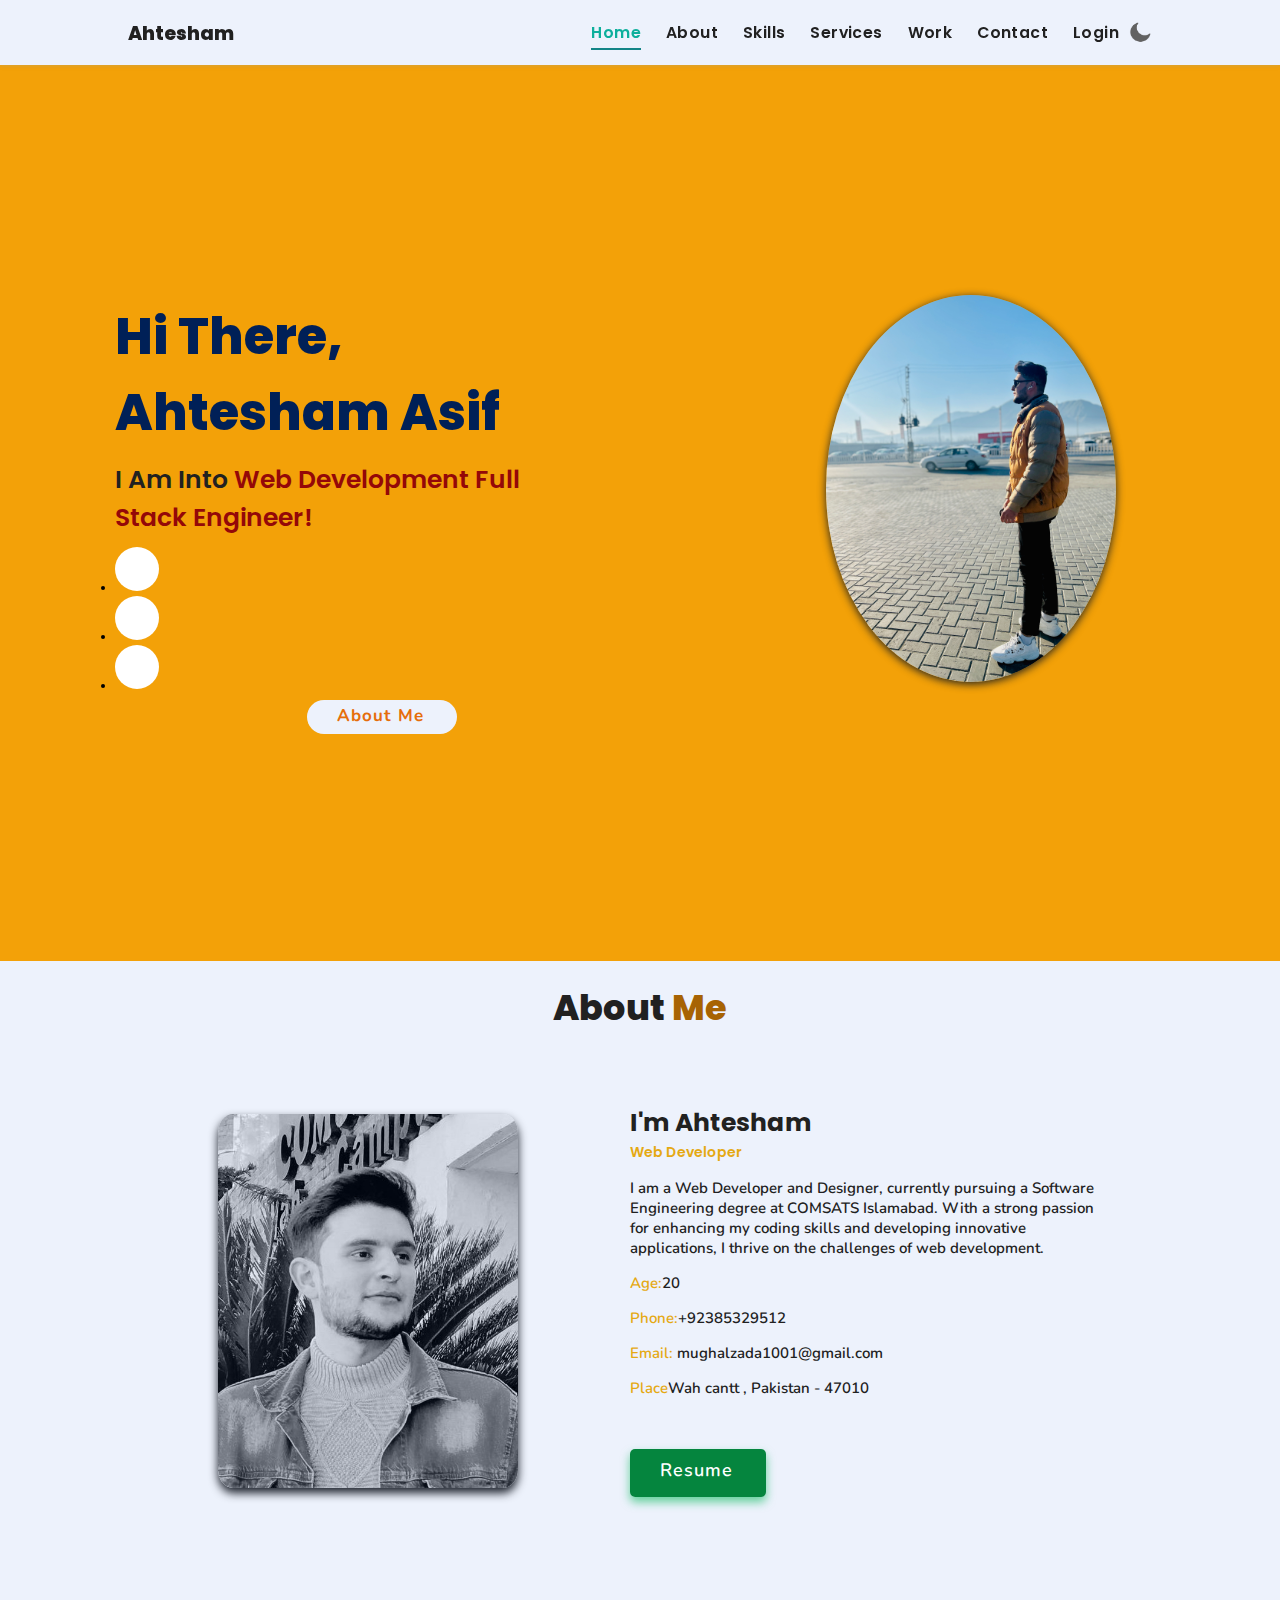
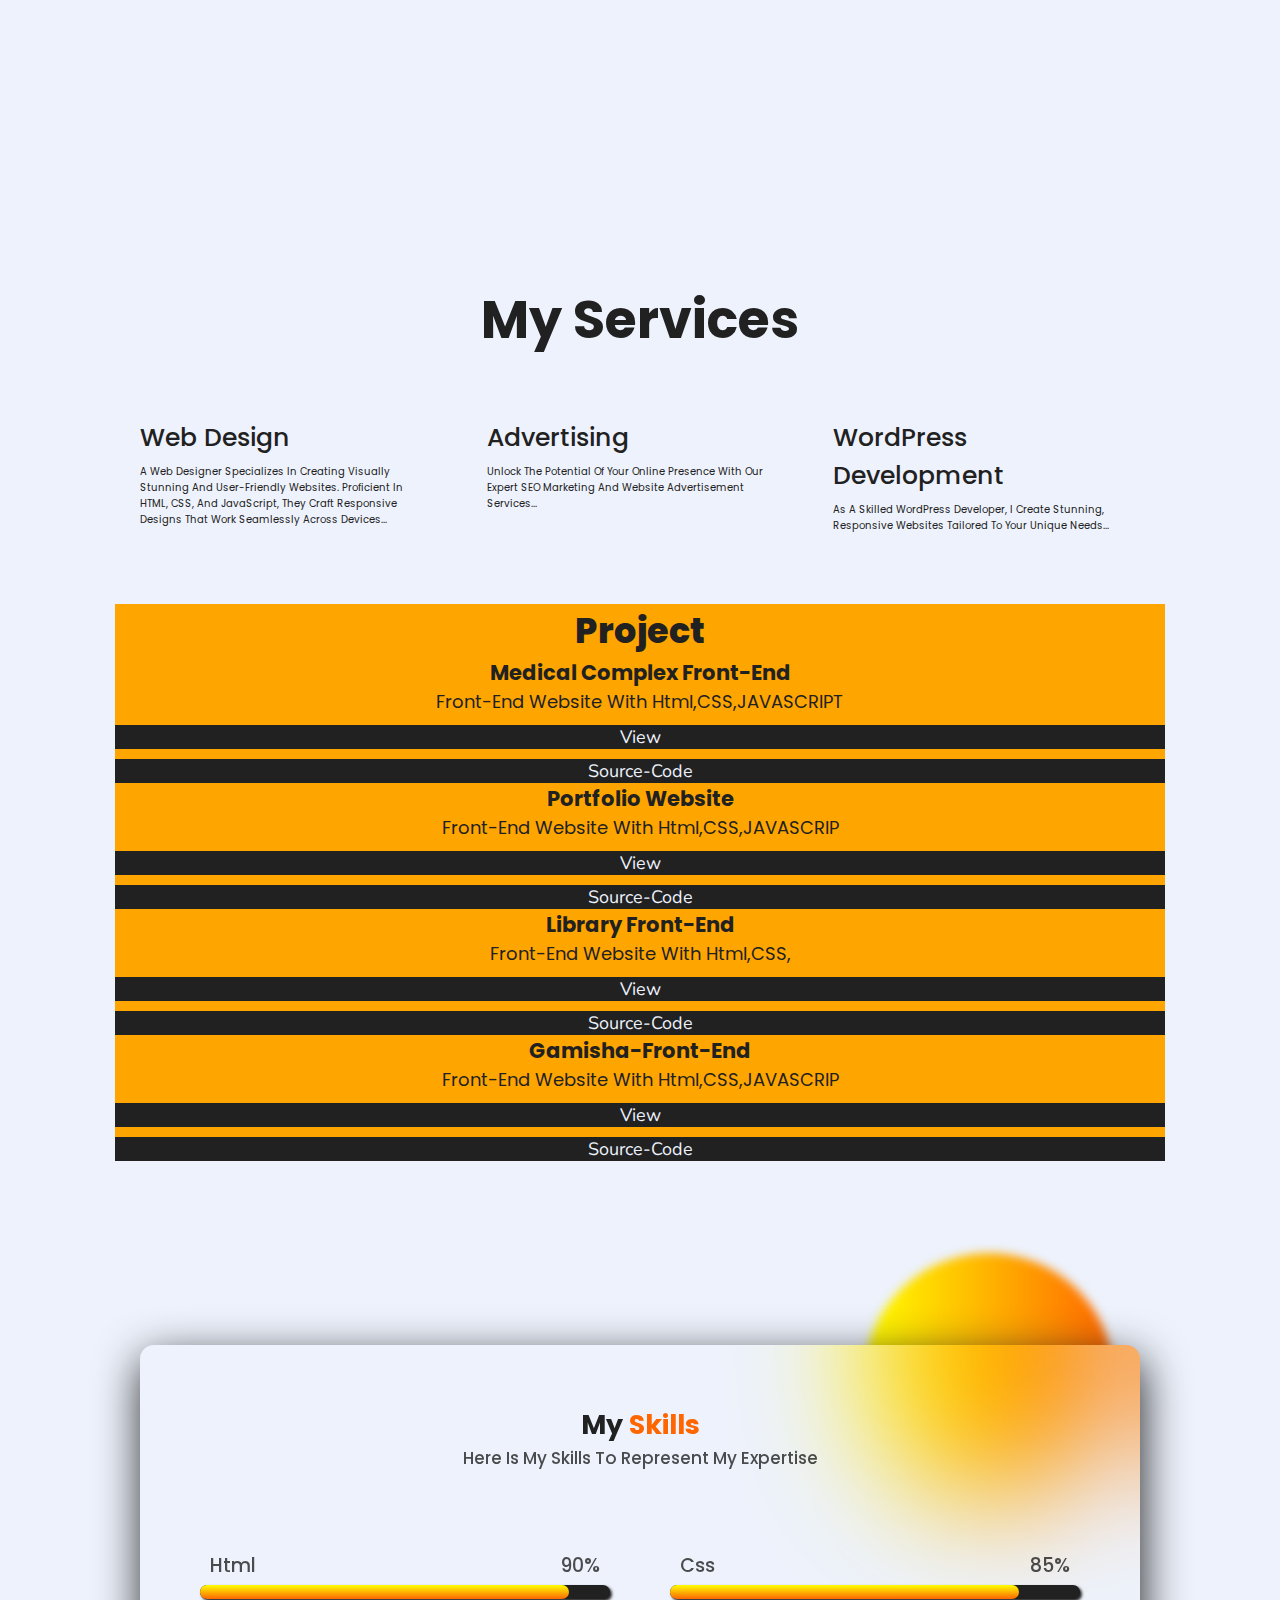
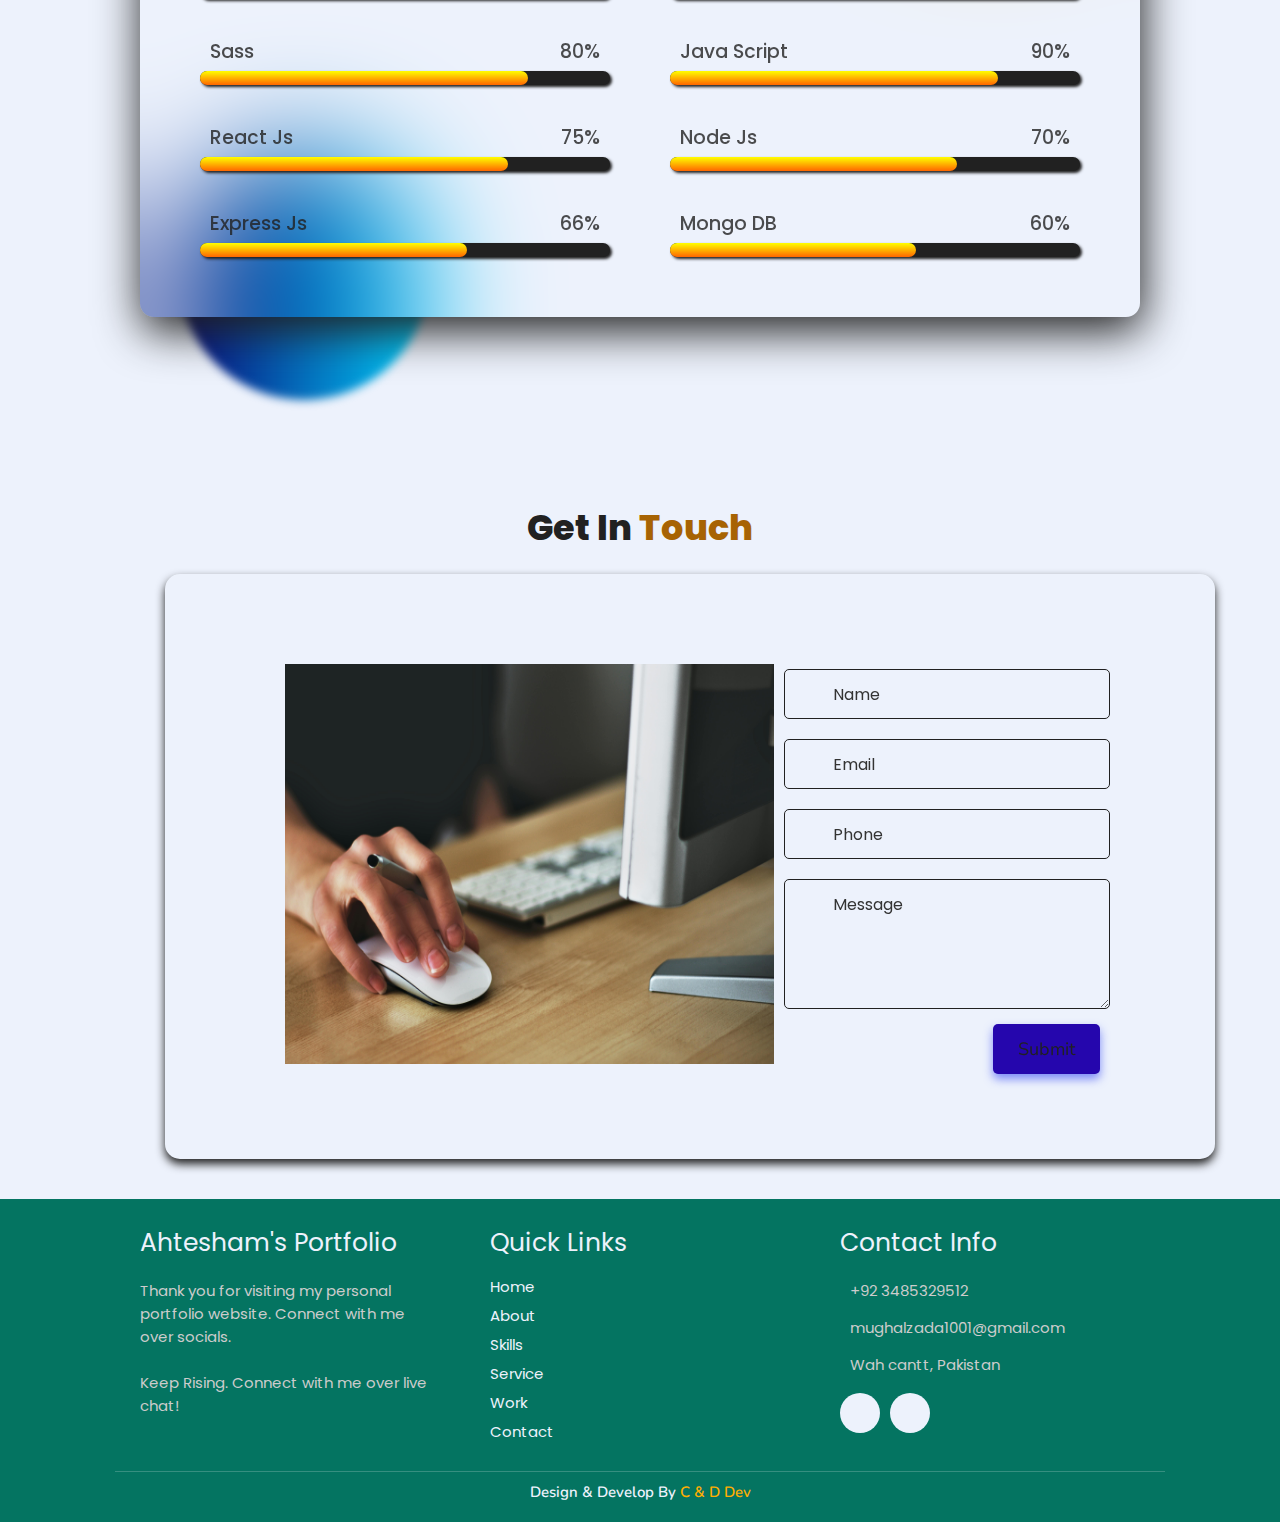
<file: index.html>
<!DOCTYPE html>
<html lang="en">

<head>
    <meta charset="UTF-8">
    <meta name="viewport" content="width=device-width, initial-scale=1.0">
    <meta name="keywords"
        content="Ahtesham Asif,Ahtesham ,C & D Dev, Web development ,portfolio page, personal portfolio ">
    <meta name="description" content="Welcome to Ahtesham's Portfolio For Web development">
    <link rel="stylesheet" href="./css/style.css">
    <!-- <link rel="stylesheet" href="/css/style.css"> -->
    <link rel="stylesheet" href="./css/darklight.css">
    <link rel="stylesheet" href="https://cdnjs.cloudflare.com/ajax/libs/font-awesome/5.15.3/css/all.min.css"
        integrity="sha512-iBBXm8fW90+nuLcSKlbmrPcLa0OT92xO1BIsZ+ywDWZCvqsWgccV3gFoRBv0z+8dLJgyAHIhR35VZc2oM/gI1w=="
        crossorigin="anonymous" referrerpolicy="no-referrer" />

    <title>Ahtesham's | Portfolio </title>
</head>

<body>

    <!-- Navbar section -->
    <header>
        <a href="#menu" class="logo"><i class="fab fa-node-js"></i>Ahtesham</a>
        <div id="menu" class="fas fa-bars"></div>
        <nav class="navbar">
            <ul>
                <li><a class="active" href="#">Home</a></li>
                <li><a href="#about">About</a></li>
                <li><a href="#skills">Skills</a></li>
                <li><a href="#services">Services</a></li>

                <li><a href="#work">Work</a></li>

                <li><a href="#contact">Contact</a></li>
                <li><a href="login.html">Login</a></li>

                <img src="dark theme icon/moon.png" id="icon" alt="">

            </ul>

        </nav>
    </header>
    <marquee behavior="" direction="">Welcome To Ahtesham Mughal Portfolio</marquee>
    <!-- Intro Section -->
    <section class="home" id="home">
        <div class="content">
            <h2>Hi There,<br> Ahtesham Asif <span></span></h2>
            <p>I am into <span class="typing">Web development Full Stack Engineer!</span></p>
            <a href="#about" class="btn"><span>About Me</span>
                <i class="fas fa-arrow-alt-circle-down"></i>
            </a>
            <div class="social">
                <ul class="social-icons">
                    <li><a class="linkedin" aria-label="LinkedIn"
                            href="https://www.linkedin.com/in/ahtesham-mughal-8bb862269/" target="_blank"><i
                                class="fab fa-linkedin"></i></a></li>
                    <li><a class="github" aria-label="Github" href="https://github.com/creativedesk1000"
                            target="_blank"><i class="fab fa-github"></i></a></li>
                    <li><a class="whatsapp" aria-label="Whatsapp"
                            href="https://wa.me/923485329512?text=Hello%2C%20I%20hope%20you%E2%80%99re%20doing%20well!"
                            target="_blank"><i class="fab fa-whatsapp-square"></i></a></li>
                </ul>
            </div>
        </div>
        <div class="class image">
            <img draggable="false" src="./images/img1.JPG" class="tilt">
        </div>
        <section class="signup" id="signup">
            <div class="signup-content">


            </div>
        </section>
    </section>

    <!-- About Section -->
    <section class="about" id="about">
        <h2 class="heading"><i class="fas fa-user-alt"></i>About <span>Me</span></h2>
        <div class="row">
            <div class="image">
                <img draggable="false" src="/images/about.jpg">
            </div>
            <div class="content">
                <h3>I'm Ahtesham</h3>
                <span class="tag">Web Developer</span>
                <p>I am a Web Developer and Designer, currently pursuing a Software Engineering degree at COMSATS
                    Islamabad. With a strong passion for enhancing my coding skills and developing innovative
                    applications, I thrive on the challenges of web development.</p>
                <div class="box-container">
                    <div class="box">
                        <p><span>age:</span>20</p>
                        <p><span>phone:</span>+92385329512</p>
                        <p><span>email:</span> mughalzada1001@gmail.com</p>
                        <p><span>place</span>Wah cantt , Pakistan - 47010</p>
                    </div>
                </div>
                <div class="resumebtn">
                    <a href="https://drive.google.com/file/d/1sdDSNkqpzLeX_fiLQfqBKM6p4nRfC9NQ/view?usp=sharing"
                        target="_blank" class="btn"><span>Resume</span>
                        <i class="fas fa-chevron-right"></i>
                    </a>
                </div>
            </div>
        </div>
    </section>


    <!-- Services Section -->
    <section class="services" id="services">
        <div class="heading">
            <h2>My Services</h2>
        </div>
        <div class="serv-content">
            <div class="card">
                <div class="box">
                    <i class="fas fa-paint-brush"></i>
                    <div class="text">Web Design</div>
                    <p>A web designer specializes in creating visually stunning and user-friendly websites. Proficient
                        in HTML, CSS, and JavaScript, they craft responsive designs that work seamlessly across
                        devices...</p>
                </div>
            </div>
            <div class="card">
                <div class="box">
                    <i class="fas fa-chart-line"></i>
                    <div class="text">Advertising</div>
                    <p>Unlock the potential of your online presence with our expert SEO marketing and website
                        advertisement services...</p>
                </div>
            </div>
            <div class="card">
                <div class="box">
                    <i class="fas fa-code"></i>
                    <div class="text">WordPress Development</div>
                    <p>As a skilled WordPress developer, I create stunning, responsive websites tailored to your unique
                        needs...</p>
                </div>
            </div>
        </div>


        <dir class="work">
            <div class="work_head">
                <h2 class="heading">Project </h2>
                <div class="project">
                    <h3>Medical Complex Front-End</h3>
                    <p class="explore">Front-end Website with Html,CSS,JAVASCRIPT</p>
                    <div class="button"><a class="as" target="_blank" href="https://medicalcomplex.wuaze.com/"><i
                                class="fas fa-eye"></i>View</a></div>
                    <div class="button"><a class="as" target="_blank"
                            href="https://github.com/creativedesk1000/medicalcomplex.github.io"><i
                                class="fas fa-code"></i>Source-Code</a></div>
                </div>
                <div class="project">
                    <h3>Portfolio Website</h3>
                    <p class="explore">Front-end Website with Html,CSS,JAVASCRIP</p>
                    <div class="button"><a class="as" target="_blank" href="https://creativecollection.wuaze.com/"><i
                                class="fas fa-eye"></i>View</a></div>
                    <div class="button"><a class="as" target="_blank" href="#"><i
                                class="fas fa-code"></i>Source-Code</a></div>
                </div>
                <div class="project">
                    <h3>Library Front-End</h3>
                    <p class="explore">Front-end Website with Html,CSS,</p>
                    <div class="button"><a class="as" target="_blank" href="https://mughalzada1000.wuaze.com/"><i
                                class="fas fa-eye"></i>View</a></div>
                    <div class="button"><a class="as" target="_blank"
                            href="https://github.com/creativedesk1000/library.github.io"><i
                                class="fas fa-code"></i>Source-Code</a></div>
                </div>
                <div class="project">
                    <h3>Gamisha-Front-End</h3>
                    <p class="explore">Front-end Website with Html,CSS,JAVASCRIP</p>
                    <div class="button"><a class="as" target="_blank"
                            href="https://github.com/creativedesk1000/gamisha.github.io"><i
                                class="fas fa-eye"></i>View</a></div>
                    <div class="button"><a class="as" target="_blank"
                            href="https://github.com/creativedesk1000/gamisha.github.io"><i
                                class="fas fa-code"></i>Source-Code</a></div>
                </div>
            </div>
        </dir>
    </section>





    <div class="skills_section">
        <div class="circle circle_1"></div>
        <div class="circle circle_2"></div>
        <div class="container">
            <div class="skills_head">
                <h2>My <span>Skills</span></h2>
                <p>Here is my skills to represent my Expertise</p>
            </div>

            <div class="skills_main">

                <div class="skill_bar">
                    <div class="info">
                        <p>Html</p>
                        <p>90%</p>
                    </div>
                    <div class="bar">
                        <span class="html"></span>
                    </div>
                </div>
                <div class="skill_bar">
                    <div class="info">
                        <p>Css</p>
                        <p>85%</p>
                    </div>
                    <div class="bar">
                        <span class="css"></span>
                    </div>
                </div>
                <div class="skill_bar">
                    <div class="info">
                        <p>Sass</p>
                        <p>80%</p>
                    </div>
                    <div class="bar">
                        <span class="sass"></span>
                    </div>
                </div>
                <div class="skill_bar">
                    <div class="info">
                        <p>Java Script</p>
                        <p>90%</p>
                    </div>
                    <div class="bar">
                        <span class="js"></span>
                    </div>
                </div>
                <div class="skill_bar">
                    <div class="info">
                        <p>React Js</p>
                        <p>75%</p>
                    </div>
                    <div class="bar">
                        <span class="react"></span>
                    </div>
                </div>
                <div class="skill_bar">
                    <div class="info">
                        <p>Node Js</p>
                        <p>70%</p>
                    </div>
                    <div class="bar">
                        <span class="node"></span>
                    </div>
                </div>
                <div class="skill_bar">
                    <div class="info">
                        <p>Express Js</p>
                        <p>66%</p>
                    </div>
                    <div class="bar">
                        <span class="express"></span>
                    </div>
                </div>
                <div class="skill_bar">
                    <div class="info">
                        <p>Mongo DB</p>
                        <p>60%</p>
                    </div>
                    <div class="bar">
                        <span class="mongo"></span>
                    </div>
                </div>
            </div>
        </div>
    </div>
    <!-- Contact Section -->
    <section class="contact" id="contact">

        <h2 class="heading"><i class="fas fa-headset"></i> Get in <span>Touch</span></h2>

        <div class="container">
            <div class="content">
                <div class="image-box">
                    <img draggable="false" src="./images/contact.jpg" alt="">
                </div>
                <form id="contact-form" action="https://api.web3forms.com/submit" method="POST">
                    <input type="hidden" name="access_key" value="4e432de1-b80d-4d63-ab93-d0d9d13f501f">


                    <div class="form-group">
                        <div class="field">
                            <input type="text" name="name" placeholder="Name" required>
                            <i class='fas fa-user'></i>
                        </div>
                        <div class="field">
                            <input type="text" name="email" placeholder="Email" required>
                            <i class='fas fa-envelope'></i>
                        </div>
                        <div class="field">
                            <input type="text" name="phone" placeholder="Phone">
                            <i class='fas fa-phone-alt'></i>
                        </div>
                        <div class="message">
                            <textarea placeholder="Message" name="message" required></textarea>
                            <i class="fas fa-comment-dots"></i>
                        </div>
                    </div>
                    <input type="checkbox" name="botcheck" class="hidden" style="display: none;">
                    <input type="hidden" name="redirect" value="index.html">

                    <div class="button-area">
                        <button type="submit">
                            Submit <i class="fa fa-paper-plane"></i></button>
                    </div>
                </form>
            </div>
        </div>
    </section>
    <!-- contact section ends -->


    <!-- footer section starts -->
    <section class="footer">

        <div class="box-container">

            <div class="box">
                <h3>Ahtesham's Portfolio</h3>
                <p>Thank you for visiting my personal portfolio website. Connect with me over socials. <br /> <br />
                    Keep Rising. Connect with me over live chat!</p>
            </div>

            <div class="box">
                <h3>quick links</h3>
                <a href="#home"><i class="fas fa-chevron-circle-right"></i> home</a>
                <a href="#about"><i class="fas fa-chevron-circle-right"></i> about</a>
                <a href="#skills"><i class="fas fa-chevron-circle-right"></i> skills</a>
                <a href="#services"><i class="fas fa-chevron-circle-right"></i>service</a>

                <a href="#work"><i class="fas fa-chevron-circle-right"></i> work</a>
                <a href="#contact "><i class="fas fa-chevron-circle-right"></i> Contact</a>

            </div>

            <div class="box">
                <h3>contact info</h3>
                <p> <i class="fas fa-phone"></i>+92 3485329512</p>
                <p> <i class="fas fa-envelope"></i>mughalzada1001@gmail.com</p>
                <p> <i class="fas fa-map-marked-alt"></i>Wah cantt, Pakistan</p>
                <div class="share">

                    <a href="https://www.linkedin.com/in/ahtesham-mughal-8bb862269/" class="fab fa-linkedin"
                        aria-label="LinkedIn" target="_blank"></a>
                    <a href="https://github.com/creativedesk1000" class="fab fa-github" aria-label="GitHub"
                        target="_blank"></a>
                </div>
            </div>
        </div>

        <h1 class="credit"> <i class="far fa-copyright"></i> Design & Develop by <a target="_blank"
                href="creativecollection.wuaze.com"> C & D Dev</a></h1>

    </section>

    <script>
         var icons = document.getElementById("icon");
        icons.onclick = function () {
            document.body.classList.toggle("darktheme");
            if (document.body.classList.contains("darktheme")) {
                icons.src = "dark theme icon/sun.png";
            } else {
                icons.src = "dark theme icon/moon.png";
            }
        }
    
    </script>
</body>

</html>
</file>
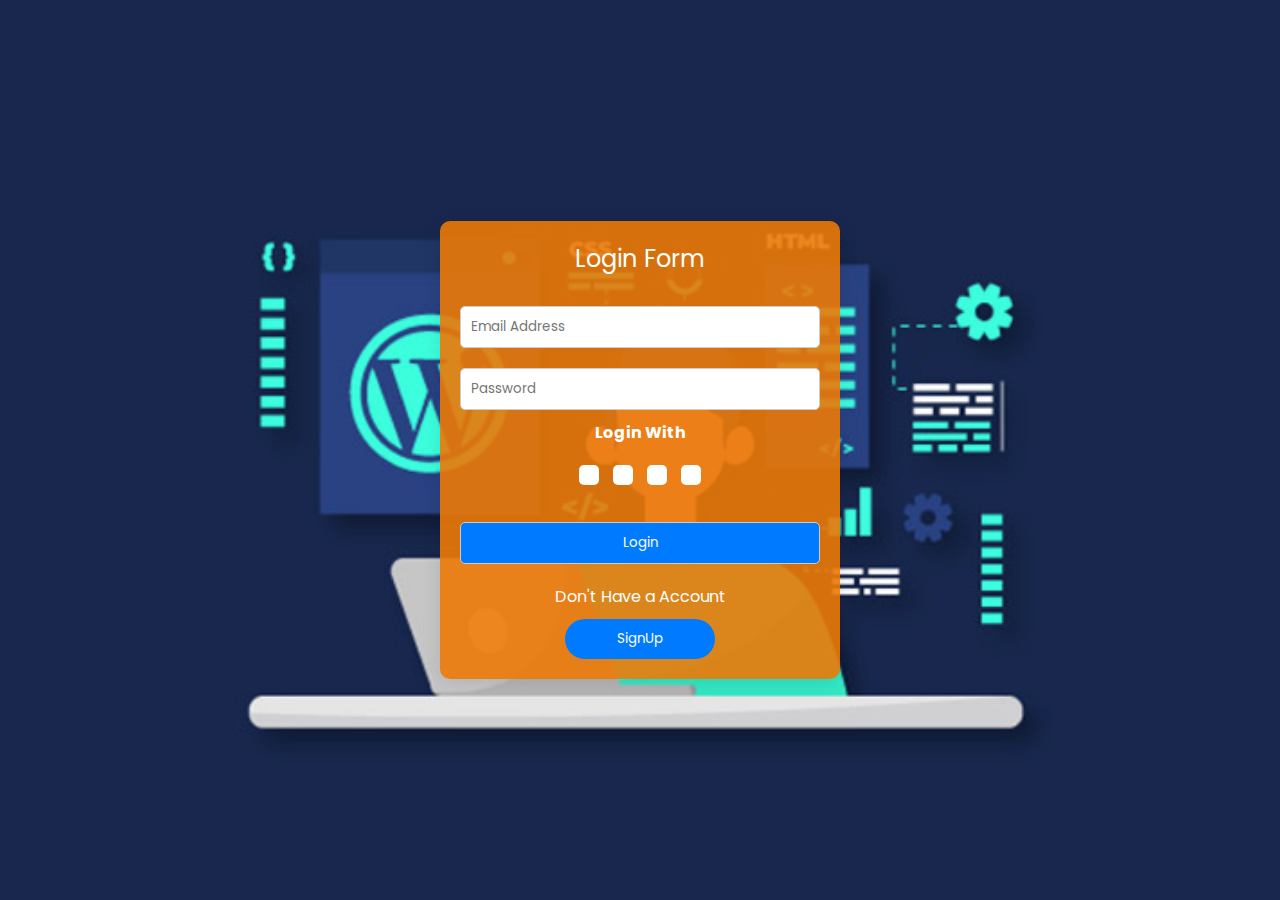
<file: login.html>
<!DOCTYPE html>
<html lang="en">
<head>
    <meta charset="UTF-8">
    <meta name="viewport" content="width=device-width, initial-scale=1.0">
    <link rel="stylesheet" href="https://cdnjs.cloudflare.com/ajax/libs/font-awesome/5.15.3/css/all.min.css"
    integrity="sha512-iBBXm8fW90+nuLcSKlbmrPcLa0OT92xO1BIsZ+ywDWZCvqsWgccV3gFoRBv0z+8dLJgyAHIhR35VZc2oM/gI1w=="
    crossorigin="anonymous" referrerpolicy="no-referrer" />
    <title>Login</title>
    <style>
        @import url("https://fonts.googleapis.com/css2?family=Poppins:wght@200;300;400;500;600;700&display=swap");
        
        * {
            margin: 0;
            padding: 0;
            box-sizing: border-box;
            font-family: "Poppins", sans-serif;
        }

        body {
            min-height: 100vh;
          
            display: flex;
            align-items: center;
            justify-content: center;
            background: url(/images/first.jpg) no-repeat center center fixed;
            background-size: cover;
        }

        .login {
            background: rgba(235, 121, 7, 0.9);
            padding: 20px;
            color: #fff;
            border-radius: 10px;
            box-shadow: 0 4px 20px rgba(0, 0, 0, 0.1);
            width: 400px;
            text-align: center;
            position: relative;
            z-index: 1; 
        }

        .login_form header {
            font-size: 24px;
            margin-bottom: 20px;
        }

       input{
            width: 100%;
            padding: 10px;
            margin: 10px 0;
            border: 1px solid #ccc;
            border-radius: 5px;
        }

        .chekbox {
            display: flex;
            align-items: center;
            margin: 10px 0;
        }

        .chekbox label {
            margin-left: 5px;
        }

        a ,p{
            display: block;
            margin: 10px 0;
            color: #fff;
            text-decoration: none;
        }

        a:hover,p:hover {
            text-decoration: underline;
            color: #f3f4f4;
        }

        .social-icons {
            margin: 15px 0;
        }

        .social-icons a {
            color:#654908;
            background-color: #fff;
            padding: 10px;
            border-radius: 5px;
            margin: 5px;
            display: inline-block;
            transition: background-color 0.3s;
        }

        .social-icons a:hover {
          
            font-size: 20px;
        }

        .facebook:hover { background-color: #007bff; color: #fff;}
        .instagram:hover { background-color: #fff; color: #C13584; }
        .linkedin:hover { background-color: #0077b5;  color: #f2f2f3;}
        .github:hover { background-color: #fff; color: black; }
        #submit{
            color: white;
            background-color: #007bff;
        }
        #submit:hover{
            background-color: #0077b5;
            color: #fff;
            font-size: 15px;

        }
        #signup{
            color: white;
            
            background-color: #007bff;
            width: 150px;
            border-radius: 1.5rem ;
            border: #f2f2f3;
        
        }
        #signup:hover{
            background-color: #0077b5;
            color: #fff;
            font-size: 15px;

        }
    </style>
</head>
<body>
    <section class="login">
        <div class="login_form">
            <header>Login Form</header>
            <form action="#">
                <!-- <input type="text" placeholder="Full Name" required> -->

                <input type="email" placeholder="Email Address" >
                <!-- <input type="text" placeholder="Phone no" required> -->

                <input type="password" placeholder="Password" >
                <!-- <input type="password" placeholder="Confirm Password" required> -->


                <div class="icons">
                    <h4>Login With</h4>
                    <div class="social-icons">
                        <a href="#" class="facebook"><i class="fab fa-facebook-f"></i></a>
                        <a href="#" class="instagram"><i class="fab fa-instagram"></i></a>
                        <a href="#" class="linkedin"><i class="fab fa-linkedin-in"></i></a>
                        <a href="#" class="github"><i class="fab fa-github"></i></a>
                    </div>
                </div>
                
               <a href="http://"> <input id="submit" type="submit" value="Login"/></a>
               <p id="p">Don't Have a Account</p>
<button  id="signup"  type="submit"><a href="signup.html">SignUp</a></button>            </form> 
        </div>
    </section>
</body>
</html>
</file>
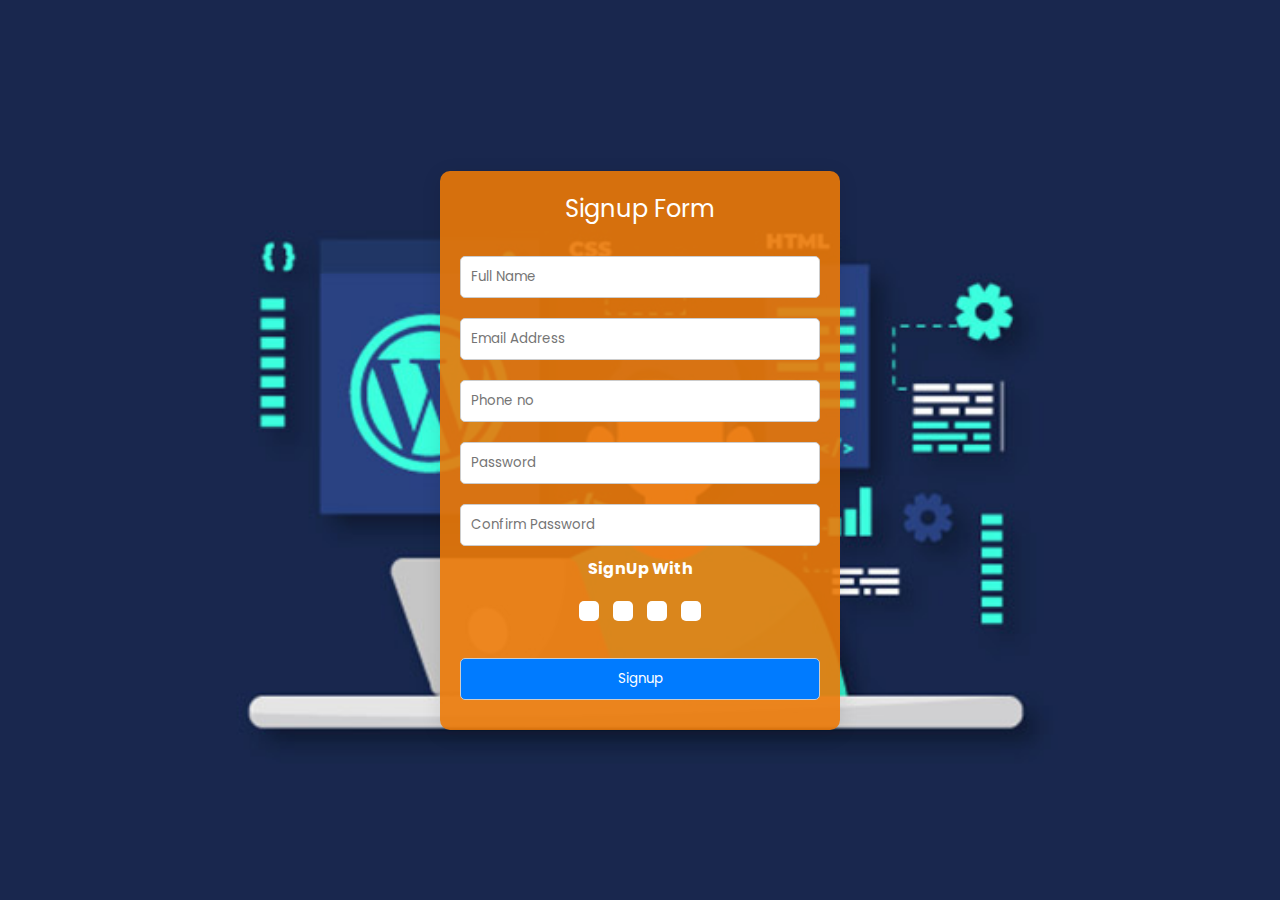
<file: signup.html>
<!DOCTYPE html>
<html lang="en">
<head>
    <meta charset="UTF-8">
    <meta name="viewport" content="width=device-width, initial-scale=1.0">
    <link rel="stylesheet" href="https://cdnjs.cloudflare.com/ajax/libs/font-awesome/5.15.3/css/all.min.css"
    integrity="sha512-iBBXm8fW90+nuLcSKlbmrPcLa0OT92xO1BIsZ+ywDWZCvqsWgccV3gFoRBv0z+8dLJgyAHIhR35VZc2oM/gI1w=="
    crossorigin="anonymous" referrerpolicy="no-referrer" />
    <title>SignUp</title>
    <style>
      /* Import Google font - Poppins */
@import url("https://fonts.googleapis.com/css2?family=Poppins:wght@200;300;400;500;600;700&display=swap");

* {
    margin: 0;
    padding: 0;
    box-sizing: border-box;
    font-family: "Poppins", sans-serif;
}

body {
    min-height: 100vh;
  
    display: flex;
    align-items: center;
    justify-content: center;
    background: url(/images/first.jpg) no-repeat center center fixed;
    background-size: cover;
}

.login {
    background: rgba(235, 121, 7, 0.9);
    padding: 20px;
    color: #fff;
    border-radius: 10px;
    box-shadow: 0 4px 20px rgba(0, 0, 0, 0.1);
    width: 400px;
    text-align: center;
    position: relative;
    z-index: 1; 
}

.login_form header {
    font-size: 24px;
    margin-bottom: 20px;
}

input{
    width: 100%;
    padding: 10px;
    margin: 10px 0;
    border: 1px solid #ccc;
    border-radius: 5px;
}

.chekbox {
    display: flex;
    align-items: center;
    margin: 10px 0;
}

.chekbox label {
    margin-left: 5px;
}

a {
    display: block;
    margin: 10px 0;
    color: #fff;
    text-decoration: none;
}

a:hover {
    text-decoration: underline;
    color: #f3f4f4;
}

.social-icons {
    margin: 15px 0;
}

.social-icons a {
    color:#654908;
    background-color: #fff;
    padding: 10px;
    border-radius: 5px;
    margin: 5px;
    display: inline-block;
    transition: background-color 0.3s;
}

.social-icons a:hover {
  
    font-size: 20px;
}

.facebook:hover { background-color: #007bff; color: #fff;}
.instagram:hover { background-color: #fff; color: #C13584; }
.linkedin:hover { background-color: #0077b5;  color: #f2f2f3;}
.github:hover { background-color: #fff; color: black; }
#submit{
    color: white;
    background-color: #007bff;
}
#submit:hover{
    background-color: #0077b5;
    color: #fff;
    font-size: 15px;

}
#signup{
    color: white;
    
    background-color: #007bff;
    width: 80px;
}
#signup:hover{
    background-color: #0077b5;
    color: #fff;
    font-size: 15px;

}

    </style>
</head>
<body>
    <section class="login">
        <div class="login_form">
            <header>Signup Form</header>
            <form action="#">
                <input type="text" placeholder="Full Name" required>

                <input type="email" placeholder="Email Address" required>
                <input type="text" placeholder="Phone no" required>

                <input type="password" placeholder="Password" required>
                <input type="password" placeholder="Confirm Password" required>


                <div class="icons">
                    <h4>SignUp With</h4>
                    <div class="social-icons">
                        <a href="#" class="facebook"><i class="fab fa-facebook-f"></i></a>
                        <a href="#" class="instagram"><i class="fab fa-instagram"></i></a>
                        <a href="#" class="linkedin"><i class="fab fa-linkedin-in"></i></a>
                        <a href="#" class="github"><i class="fab fa-github"></i></a>
                    </div>
                </div>
                
                <input id="submit" type="submit" value="Signup"/>
            </form> 
        </div>
    </section>
</body>
</html>
</file>
<file: css/style.css>
@import url("https://fonts.googleapis.com/css2?family=Poppins:wght@400;600;700&display=swap");
@import url("https://fonts.googleapis.com/css2?family=Nunito:ital,wght@0,300;0,400;0,600;0,700;1,300;1,400&display=swap");

* {
  margin: 0;
  padding: 0;
  box-sizing: border-box;
  text-decoration: none;
  outline: none;
  border: none;
  text-transform: capitalize;
  transition: all 0.2s linear;
}
html {
  font-size: 62.5%;
  overflow-x: hidden;
  scroll-behavior: smooth;
}
body {
  background: var(--primary-color);
  font-family: "Poppins", sans-serif;
}



html {
  font-size: 62.5%;
  overflow-x: hidden;
}





/* navbar starts */
header {
  position: fixed;
  top: 0;
  left: 0;
  right: 0;
  z-index: 1000;
  display: flex;
  align-items: center;
  justify-content: space-between;
  padding: 1.7rem 10%;
  height: 6.5rem;
  background-color:var(--primary-color);
  box-shadow: 0 1px 4px rgba(146, 161, 176, 0.3);
}
section {
  min-height: 100vh;
  padding: 2rem 9%;
}
.heading {
  font-size: 3.5rem;
  color:var(--primary-color);
  font-weight: 800;
  text-align: center;
}
.heading span {
  color: rgb(167, 99, 3);
}
header .logo {
  font-size: 1.9rem;
  font-weight: 800;
  text-decoration: none;
  color: var(--secondary-color);
}
header .logo i {
  font-size: 2.2rem;
}
header .logo:hover {
  color: #fc8c05;
}
header .navbar ul {
  list-style: none;
  display: flex;
  justify-content: center;
  align-items: center;
}
header .navbar li {
  margin-left: 2.5rem;
}
header .navbar ul li a {
  font-size: 1.57rem;
  color: var(--secondary-color);
  font-weight: 600;
  text-decoration: none;
  letter-spacing: 0.04rem;
  transition: 0.2s;
}
header .navbar ul li a.active,
header .navbar ul li a:hover {
  color: #0daf9c;
  border-bottom: 0.2rem solid #148587;
  padding: 0.5rem 0;
}
/* navbar ends */

/* hamburger icon starts*/
#menu {
  font-size: 3rem;
  cursor: pointer;
  color: rgb(2, 63, 57);
  display: none;
}

/* hero section starts*/
.home {
  position: relative;
  display: flex;
  flex-wrap: wrap;
  gap: 1.5rem;
  min-height: 100vh;
  align-items: center;
  background: rgb(243, 161, 8);
}

.home::before {
  content: "";
  position: absolute;
  top: 0;
  left: 0;
  height: 100%;
  width: 100%;
}
.home .content {
  flex: 1 1 40rem;
  padding-top: 1rem;
  z-index: 1;
}
.home .image {
  flex: 1 1 40rem;
  z-index: 1;
}
.home .image img {
  width: 70%;
  margin-left: 28rem;
  border-radius: 50%;
  box-shadow: 0 2px 8px var(--secondary-color, 0.3);
  cursor: pointer;
}
.home .image img:hover {
  box-shadow: 0 5px 15px var(--secondary-color, 0.5);
}
.home .content h2 {
  font-size: 5rem;
  font-weight: 800;
  color: #002057;
}
.home .content h2 span {
  font-size: 5rem;
  font-weight: 800;
  color: #18e7b7;
}
.home .content p {
  font-size: 2.5rem;
  color:var(--secondary-color);
  font-weight: 600;
  padding: 1rem 0;
}
.home .content p span {
  font-size: 2.5rem;
  color: rgb(148, 8, 8);
  font-weight: 600;
  padding: 1rem 0;
}
.home .btn {
  margin-top: 1rem;
  position: absolute;
  margin-top: 12%;
  margin-left: 15%;
  line-height: 0;
  padding: 1.6rem 3rem;
  border-radius: 4em;
  transition: 0.5s;
  color: #e66d0b;
  background: var(--primary-color);
  font-family: "Nunito", sans-serif;
}
.home .btn span {
  font-weight: 700;
  font-size: 1.7rem;
  letter-spacing: 0.1rem;
}
.home .btn i {
  margin-left: 0.3rem;
  font-size: 1.5rem;
  transition: 0.3s;
}
.home .btn:hover {
  background:var(--secondary-color);
  color:var(--primary-color);
}
.home .btn:hover i {
  transform: translateX(5px);
  color: var(--primary-color);
}
/* social icons start */
.socials {
  position: relative;
  margin-top: 9rem;
  display: flex;
  justify-content: center; /* Center the icons horizontally */
}

.socials .social-icons {
  padding-left: 0;
  margin-bottom: 0;
  list-style: none;
  display: flex; /* Use flex to align items horizontally */
}

.socials .social-icons li {
  margin-right: 8px; 
}

.social-icons a {
  font-size: 2rem;
  display: inline-block;
  line-height: 44px;
  /* color:var(--primary-color); */
  background-color: #fff;
  width: 44px;
  height: 44px;
  text-align: center;
  border-radius: 100%;
  transition: all 0.2s linear;
}

.social-icons a:active,
.social-icons a:focus,
.social-icons a:hover {
  color:var(--primary-color);
  background-color: #0685da;
}

.social-icons a.github:hover {
  background-color: #0e0e0e;
}

.social-icons a.twitter:hover {
  background-color: #00aced;
}

.social-icons a.linkedin:hover {
  background-color: #007bb6;
}

.social-icons a.dev:hover {
  background-color: var(--secondary-color);
}

.social-icons a.whatsapp:hover {
  background-color: #08754a;
}

/* social icons end */



/* about section starts */
.about {
  background: var(--primary-color);
}
.about .row {
  display: flex;
  flex-direction: row;
  gap: 2rem;
  flex-wrap: wrap;
  padding: 4rem;
}
.about .row .image {
  text-align: center;
  flex: 1 1 35rem;
}
.about .row .image img {
  margin: 4rem;
  width: 30rem;
  height: auto;
  border-radius: 5%;
  box-shadow: 0 5px 10px var(--secondary-color, 0.6);
  mix-blend-mode: luminosity;
  transition: 0.3s;
  cursor: pointer;
  
}
.about .row .image img:hover {
  mix-blend-mode: normal;
}
.about .row .content {
  flex: 1 1 45rem;
  padding: 3rem;
}
.about h2{
  color: var(--secondary-color)
}
.about .row .content h3 {
  color: var(--secondary-color);
  font-size: 2.5rem;
  
}
.about .row .content .tag {
  font-size: 1.4rem;
  color:#e5a913;
  
  font-weight: 600;
  margin-top: 1rem;
}
.about .row .content p {
  color: var(--secondary-color);
  font-size: 1.5rem;
  margin-top: 1.5rem;
  font-family: "Nunito";
  font-weight: 600;
  text-transform: none;
}
.about .row .content .box-container {
  display: flex;
  flex-wrap: wrap;
  gap: 1.5rem;
  font-family: "Nunito";
  font-weight: 600;
}
.about .row .content .box-container .box p {
  text-transform: none;
}
.about .row .content .box-container .box p span {
  color: #e5a913;
}
.resumebtn {
  margin-top: 6rem;
}
.resumebtn .btn {
  padding: 1.7rem 3rem;
  border-radius: 0.5em;
  transition: 0.3s;
  color:var(--primary-color);
  background: #05853e;
  box-shadow: 0px 5px 10px rgba(7, 185, 90, 0.6);
  font-family: "Nunito", sans-serif;
  color: #fff;
}
.resumebtn .btn span {
  font-weight: 600;
  font-size: 1.8rem;
  letter-spacing: 0.1rem;
 
}
.resumebtn .btn i {
  margin-left: 0.3rem;
  font-size: 1.2rem;
  transition: 0.3s;
  color: #fff;
}
.resumebtn .btn:hover {
  background: #facb11;
}
.resumebtn .btn:hover i {
  transform: translateX(5px);
}
.services h2{
  color: var(--secondary-color);
}
.services .serv-content { 
  display: flex; 
  flex-wrap: wrap; 
  gap: 20px; 
}

.services, .teams { 
  color: var(--secondary-color); 
  background:var(--primary-color); 
}

.services .title::before,
.teams .title::before {
  background:var(--primary-color);  
}

.services .title::after,
.teams .title::after {
  background: var(--secondary-color);
  content: "what I provide";
  display: inline-flexbox;
}

.services .serv-content .card {
  width: calc(33% - 20px); 
  background: var(--primary-color);
  border-radius: 6px;
  padding: 50px 25px;
  cursor: pointer;
  transition: all 0.3s ease;
}

.services .serv-content .card:hover {
  background: rgb(220, 133, 20); 
}

.services .serv-content .card .box {
  transition: all 0.3s ease;
}

.services .serv-content .card:hover .box {
  transform: scale(1.05);
}

.services .serv-content .card i {
  display: flex;
  font-size: 50px;
  color: rgb(220, 133, 20);
  transition: color 0.3s ease;
}

.services .serv-content .card:hover i {
  color:var(--primary-color);
}

.services .serv-content .card  .text{
  font-size: 25px;
  font-weight: 500;
  margin: 10px 0 7px 0;
}
.services .serv-content .card  .text:hover{
  color: #fff;
}

.work{
  margin-top: 20px;

  background-color: orange;
  font-size: 15px;
  text-align: center;
  overflow-x: hidden;
  width: 100%;
  
  
  
  }
  .work .project{
    font-size: 18px;
    color:var(--secondary-color);
  
  }
  .work .p{
    font-size: 12px;
  }
  
  .work .button {
    margin-top: 1rem;
    position: relative;
    text-align: center;
    justify-content: center;
    display: flex;
    align-items: center;
    color: var(--primary-color);
    background: var(--secondary-color);
    font-family: "Nunito", sans-serif;
    cursor: pointer;
    text-decoration: none; /* Ensure no underline for button */
}

.as {
    text-decoration: none;
    color: var(--primary-color);
}

/* Button hover effect */
.work .button:hover {
    color: var(--secondary-color);
    background-color: var(--primary-color);
    font-size: 18px;
    /* Add box-shadow if needed */
}

/* Link hover effect */
.work .as:hover {
    color: var(--secondary-color);
}
  

/* contact section starts */
.contact {
  background:var(--primary-color);
  min-height: 60vh;
}
.contact h2 ,i{
  color:var(--secondary-color) ;
}
.contact .container {
  max-width: 1050px;
  width: 100%;
  background:var(--primary-color);
  border-radius: 1.5rem;
  margin: 2rem 5rem;
  box-shadow: 0 5px 10px var(--secondary-color,0.15);
}
.contact .container .content {
  display: flex;
  align-items: center;
  justify-content: space-between;
  padding: 2.5rem 2rem;
}
.contact .content .image-box {
  max-width: 60%;
  margin-left: 4rem;
}
.contact .content .image-box img {
  width: 100%;
  height: 40rem;
  position: relative;
}
.contact .content form {
  width: 45%;
  margin-right: 3.5rem;
}
form .form-group {
  display: flex;
  flex-direction: column;
  justify-content: center;
}
.form-group .field {
  height: 50px;
  display: flex;
  position: relative;
  margin: 1rem;
  width: 100%;
}
form i {
  position: absolute;
  top: 50%;
  left: 18px;
  color: var(--secondary-color);
  font-size: 17px;
  pointer-events: none;
  transform: translateY(-50%);
}
form .field input,
form .message textarea {
  width: 100%;
  height: 100%;
  outline: none;
  padding: 0 16px 0 48px;
  font-size: 16px;
  font-family: "Poppins", sans-serif;
  border-radius: 5px;
  border: 1px solid var(--secondary-color);
  background:var(--primary-color);
  color:var(--secondary-color);
}
.field input::placeholder,
.message textarea::placeholder {
  color: rgb(51, 51, 51);
}
.field input:focus,
.message textarea:focus {
  padding-left: 47px;
  border: 2px solid rgb(115, 3, 167);
}
.field input:focus ~ i,
.message textarea:focus ~ i {
  color: rgb(115, 3, 167);
}
form .message {
  position: relative;
  margin: 1rem;
  width: 100%;
}
form .message i {
  top: 25px;
  font-size: 20px;
  left: 15px;
}
form .message textarea {
  min-height: 130px;
  max-height: 230px;
  max-width: 100%;
  min-width: 100%;
  padding: 12px 20px 0 48px;
}
form .message textarea::-webkit-scrollbar {
  width: 0px;
}
form .button-area {
  display: flex;
  float: right;
  flex-direction: row-reverse;
}
.button-area button {
  color:var(--secondary-color);
  border: none;
  outline: none;
  font-size: 1.8rem;
  cursor: pointer;
  border-radius: 5px;
  padding: 13px 25px;
  background: #2506ad;
  box-shadow: 0px 5px 10px rgba(48, 68, 247, 0.6);
  transition: 0.3s ease;
  font-family: "Nunito", sans-serif;
}
.button-area button:hover {
  background: #421cecf5;
}
.button-area span {
  font-size: 17px;
  padding: 1rem;
  display: none;
}
.button-area button i {
  position: relative;
  top: 6px;
  left: 2px;
  font-size: 1.5rem;
  transition: 0.3s;
  color:var(--secondary-color);
}
.button-area button:hover i {
  left: 8px;
}
/* footer section starts */
.footer {
  min-height: auto;
  padding-top: 0;
  background: rgb(4, 116, 97);
}
.footer .box-container {
  display: flex;
  justify-content: center;
  flex-wrap: wrap;
}
.footer .box-container .box {
  flex: 1 1 25rem;
  margin: 2.5rem;
}
.footer .box-container .box h3 {
  font-size: 2.5rem;
  color: var(--primary-color);
  padding-bottom: 1rem;
  font-weight: normal;
}
.footer .box-container .box p {
  font-size: 1.5rem;
  color: #ccc;
  padding: 0.7rem 0;
  text-transform: none;
}
.footer .box-container .box p i {
  padding-right: 1rem;
  color: orange;
}
.footer .box-container .box a {
  font-size: 1.5rem;
  color: var(--primary-color);
  padding: 0.3rem 0;
  display: block;
}
.footer .box-container .box a:hover {
  color: orange;
  font-size: 2rem;
}
.footer .box-container .box .share {
  display: flex;
  flex-wrap: wrap;
  padding: 1rem 0;
}
.footer .box-container .box .share a {
  height: 4rem;
  width: 4rem;
  padding: 1rem;
  text-align: center;
  border-radius: 5rem;
  font-size: 1.7rem;
  margin-right: 1rem;
  transition: 0.2s;
  background: var(--primary-color);
  color: #02094b;
  border: none;
}
.footer .box-container .box .share a:hover {
  background: transparent;
  transform: scale(0.98);
  border: 0.1rem solid rgb(180, 178, 178);
  color: #ffae00;
}
.footer .credit {
  padding: 1rem 0 0 0;
  text-align: center;
  font-size: 1.5rem;
  font-family: "Nunito", sans-serif;
  font-weight: 600;
  color:var(--primary-color);
  border-top: 0.1rem solid #fff3;
}
.footer .credit a {
  color: #ffae00;
}
.footer .fa {
  color: #e90606;
  margin: 0 0.3rem;
  font-size: 1.5rem;
  animation: pound 0.35s infinite alternate;
}
@media (max-width: 450px) {
  .footer .box-container .box {
    margin: 1.5rem;
  }
  .footer .box-container .box p {
    padding: 0.7rem;
  }
  .footer .box-container .box .share a {
    padding: 1.2rem;
  }
}
/* footer section ends */

/* common media queries starts*/
@media (max-width: 450px) {
  html {
    font-size: 55%;
  }
  body {
    padding-right: 0;
  }
  section {
    padding: 2rem;
  }
}
/* common media queries ends*/
</file>
<file: css/darklight.css>
@import url('https://fonts.googleapis.com/css2?family=Poppins:wght@400;500;600&family=Rancho&family=Water+Brush&display=swap');

#icon{
    width: 25px;
cursor: pointer;
justify-content: space-between;
margin-left: 8px;

}

:root{
    --primary-color:#edf2fc;
    --secondary-color: #212121;
}
.darktheme{

    --primary-color:#212121;
    --secondary-color: #edf2fc;

}

.skills_section {
    width: 100%;
    height: 100vh;
    display: flex;
    align-items: center;
    justify-content: center;
    position: relative;
}
.container {
    width: 1000px;
    height: auto;
    padding: 60px;
    border-radius: 14px;
    box-shadow: 2px 14px 45px var(--secondary-color, 0.082);
    backdrop-filter: blur(60px);
}
.circle {
    width: 250px;
    height: 250px;
    border-radius: 50%;
    position: absolute;
    filter: blur(5px);
}
.circle_1 {
    top: 8%;
    right: 13%;
    background: linear-gradient(to right, #ffff00 0%, #ff6600 100%);
}
.circle_2 {
    bottom: 9%;
    left: 14%;
    background: linear-gradient(to right, #090979 0%, #00d4ff 100%);
}
.container .skills_head {
    width: 100%;
    margin-bottom: 80px;
    text-align: center;
}
.skills_head h2 {
    font-size: 27px;
    color: var(--secondary-color);
}
.skills_head h2 span {
    color: #ff6600;
}
.skills_head p {
    font-size: 17px;
    opacity: .8;
    font-weight: 500;
    color: var(--secondary-color);
}
.skills_main {
    width: 100%;
    display: grid;
    grid-template-columns: repeat(2, 1fr);
    grid-row-gap: 38px;
    grid-column-gap: 60px;
}
.skill_bar .info {
    display: flex;
    align-items: center;
    justify-content: space-between;
    padding: 0 10px;
}
.skill_bar .info p {
    font-size: 19px;
    font-weight: 500;
    opacity: .8;
    color: var(--secondary-color);
}
.skill_bar .bar {
    width: 100%;
    height: 14px;
    background-color: var(--secondary-color, 0.17);
    border-radius: 25px;
    margin-top: 5px;
    box-shadow: 2px 2px 3px var(--secondary-color, 0.11);
    position: relative;
}
.skill_bar .bar span {
    width: 50%;
    height: 100%;
    position: absolute;
    border-radius: 25px;
    background: linear-gradient(to bottom, #ffff00 0%, #ff6600 100%);
}
.skill_bar .bar .html {
    width: 90%;
    animation: html 3s;
}
@keyframes html {
    0% {
        width: 0%;
    }
    100% {
        width: 90%;
    }
}
.skill_bar .bar .html {
    width: 90%;
    animation: html 3s;
}
@keyframes html {
    0% {
        width: 0%;
    }
    100% {
        width: 90%;
    }
}
.skill_bar .bar .css {
    width: 85%;
    animation: css 3s;
}
@keyframes css {
    0% {
        width: 0%;
    }
    100% {
        width: 85%;
    }
}
.skill_bar .bar .sass {
    width: 80%;
    animation: sass 3s;
}
@keyframes sass {
    0% {
        width: 0%;
    }
    100% {
        width: 80%;
    }
}
.skill_bar .bar .js {
    width: 80%;
    animation: js 3s;
}

@keyframes js {
    0% {
        width: 0%;
    }

    100% {
        width: 80%;
    }
}

.skill_bar .bar .react {
    width: 75%;
    animation: react 3s;
}

@keyframes react {
    0% {
        width: 0%;
    }

    100% {
        width: 75%;
    }
}

.skill_bar .bar .node {
    width: 70%;
    animation: node 3s;
}

@keyframes node {
    0% {
        width: 0%;
    }
    100% {  width: 70%;  }
}
.skill_bar .bar .express {
    width: 65%;
    animation: express 3s;
}
@keyframes express {
    0% {
        width: 0%;
    }
    100% {  width: 75%;  }
}
.skill_bar .bar .mongo {
    width: 60%;
    animation: mongo 3s;
}
@keyframes mongo {
    0% {
        width: 0%;
    }
    100% {
        width: 60%;
    }
}
</file>
